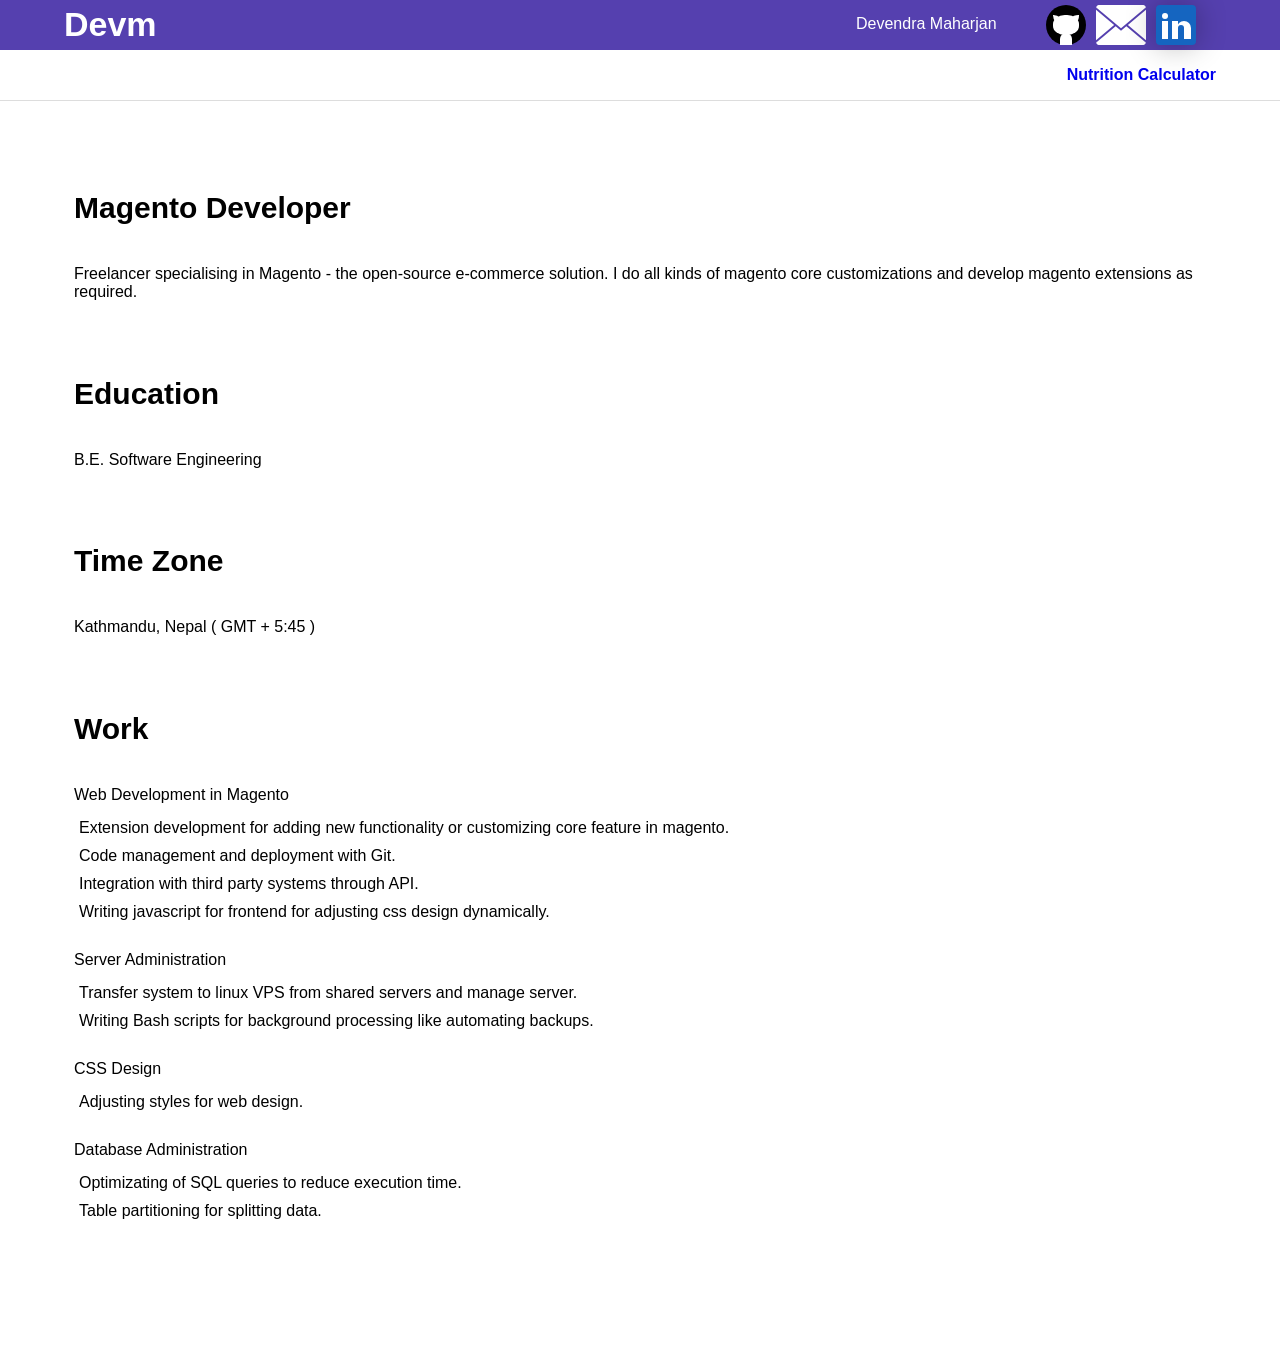
<file: index.html>
<!DOCTYPE html>
<html lang="en">
	<head>
		<title>Magento Developer</title>	
		<meta name="description" content="PHP Developer, Javascript Developer, Linux, Magento, Magento Freelancer, E-commerce,Kathmandu, Nepal" />	
		<meta name="robots" content="INDEX,FOLLOW" />
		<link rel="stylesheet" href="css/main.css">
		<script src="js/main.js"></script>
		<meta name="viewport" content="width=device-width, initial-scale=1.0">
	</head>
	<body onload="onload(null)">
		<div>
		 <div class="header">
		 </div>	 
		  <div class="content">		    
			 <div style="padding: 10px;">		  
			  <h4>Magento Developer</h4>
			  <p> Freelancer specialising in Magento - the open-source e-commerce solution. I do all kinds of magento core customizations and develop magento extensions as required.</p>		  
			 </div>		
			 <div style="padding: 10px;">
				  
				  <h4>Education</h4>
				  <p>B.E. Software Engineering</p>
				  
				</div>
				
			<div style="padding: 10px;">
				  
				  <h4>Time Zone</h4>
				  <p> Kathmandu, Nepal ( GMT + 5:45 )</p>
				  
				</div>
			  <div style="padding: 10px;">
				<h4>Work</h4>
				<ul class="port">
					<li>Web Development in Magento
						<ul>
							<li>Extension development for adding new functionality or customizing core feature in magento.</li>
							<li>Code management and deployment with Git.</li>
							<li>Integration with third party systems through API.</li>
							<li>Writing javascript for frontend for adjusting css design dynamically.</li>
						</ul>
					</li>			
					<li>Server Administration
						<ul>
							<li>Transfer system to linux VPS from shared servers and manage server.</li>					
							<li>Writing Bash scripts for background processing like automating backups.</li>					
						</ul>
					</li>
					<li>CSS Design
						<ul>
							<li>Adjusting styles for web design.</li>		
						</ul>
					</li>
					<li>Database Administration
						<ul>
							<li>Optimizating of SQL queries to reduce execution time.</li>		
							<li>Table partitioning for splitting data.</li>					
						</ul>
					</li>
				</ul>
			  </div>
		  </div>  
		  <div class="bottom">
				
		  </div>
		</div>
	</body>
</html>
</file>
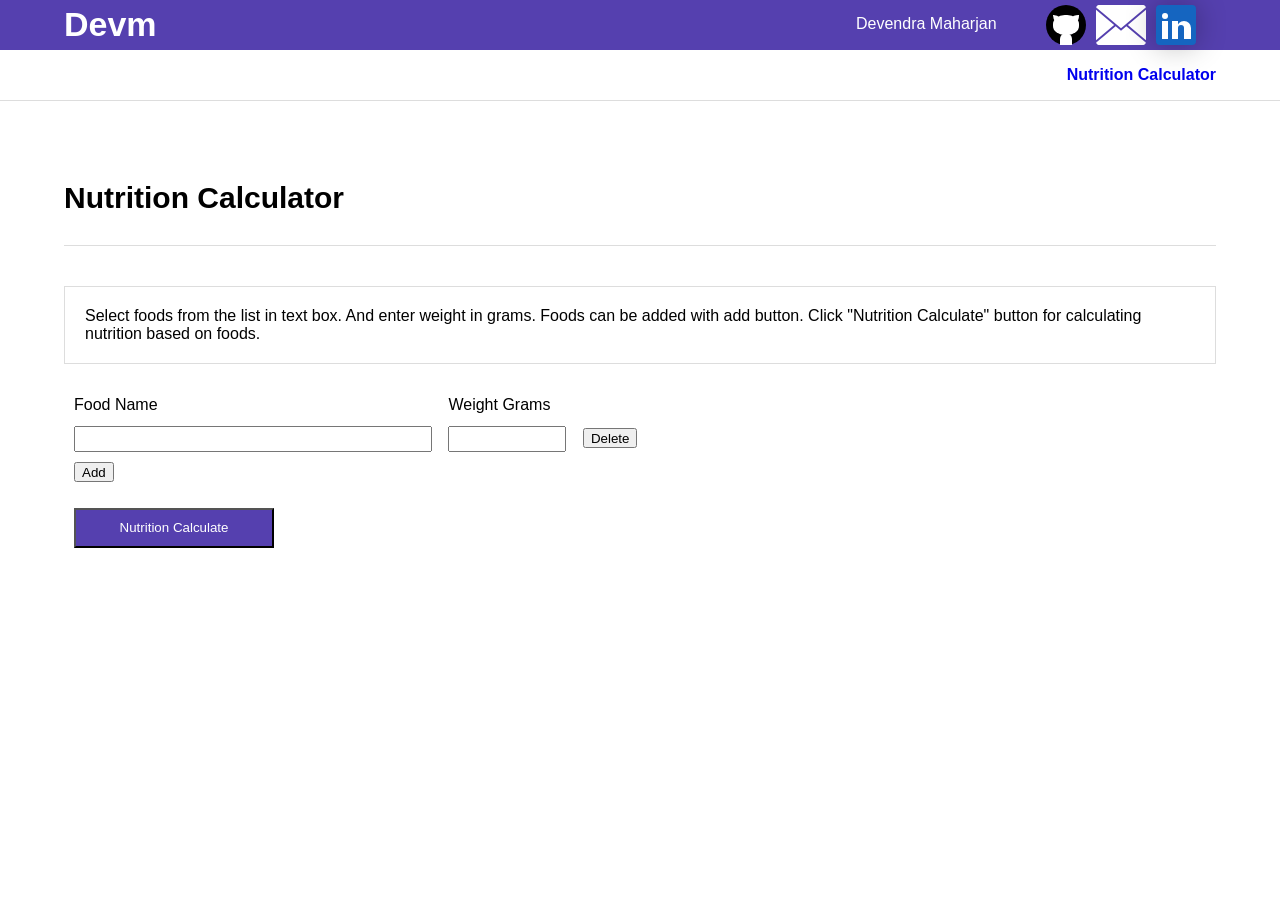
<file: nutrition-calculator/index.html>
<!DOCTYPE html>
<html lang="en">
	<head>
		<title>Nutrition Calculator</title>
		<link rel="stylesheet" href="/css/main.css">
		<script src="/js/main.js"></script>
		<script src="/js/nutrition.js"></script>
		<meta name="viewport" content="width=device-width, initial-scale=1.0">
	</head>
	<body onload="onload(Foodname)">		
	<div>
	  <div class="header">
	 </div>   	 
	  <div class="content">		
		 <div class="food_main">
		 <h4 class="title">Nutrition Calculator</h4>
		 <div class="comment">
			 <span>Select foods from the list in text box. And enter weight in grams. Foods can be added with add button. Click "Nutrition Calculate" button for calculating nutrition based on foods.</span>
		 </div>    
		 <div class="food">	
			<form>
			<ul class="rows">
				<li class="row heading">
					<ul>
						<li class="column-1"><span>Food Name</span></li>
						<li class="column-2"><span>Weight Grams</span></li>
						<li class="column-3"></li>
					</ul>
				</li>
				<li class="row">
					<ul>
						<li class="column-1">
							<span class="label-field-potrait">Food Name</span>
							<input type="text" class="name" name="name[]" />
							<input type="hidden" class="food_id" name="id[]"/>
						</li>
						<li class="column-2">
							<span class="label-field-potrait">Weight Grams</span>
							<input type="text" class="weightGram" name="weightGram[]" />
						</li>
						<li class="column-3">
							<input type="button" class="delete" onclick="Foodname.deleteRow(this)" value="Delete"/>
						</li>							
					</ul>
				</li>	
				<li class="row">	
					<ul class="template">
						<li class="column-1">
							<span class="label-field-potrait">Food Name</span>
							<input type="text" class="name" name="name[]" />
							<input type="hidden" class="food_id" name="id[]"/>
						</li>
						<li class="column-2">
							<span class="label-field-potrait">Weight Grams</span>
							<input type="text" class="weightGram" name="weightGram[]" />
						</li>
						<li class="column-3">
							<input type="button" class="delete" onclick="Foodname.deleteRow(this)" value="Delete"/>
						</li>							
					</ul>				
					<ul><li class="button"><input type="button" class="add" value="Add"/></li></ul>
				</li>			
			</ul>
			<ul class="submit"><li><input type="submit" class="calculate" value="Nutrition Calculate"/></li></ul>
			</form>
		</div>
		</div>
	  </div>  
	  <div class="bottom">
			
	  </div>
	  <div class="loader"><div class="loader-content"><span class="loader-text">Calculating...</span></div></div>
	</body>
</html>
</file>
<file: css/main.css>
body{margin:0px;font-family:Arial, Helvetica, sans-serif}	
	a{text-decoration:none}
	.links,.content{position:relative;width:90%;margin: auto;}
	.links .items{float:right;margin:0}
	.top_container{position:relative;height:50px;border-bottom:1px solid #ddd}
	.top_menu{position:absolute;width:90%;margin:auto;left:0;top:0;right:0;bottom:0;font-weight:bold;cursor:pointer}
	.top_menu .items{position:absolute;right:0}
	.content {padding-top:40px}
	.content h4{font-size:30px}
	.flex {background-color: rgb(85 64 175);display:-webkit-box;min-height: 50px;height: auto;}
	.top_menu .items, .flex .items, .menu .items{display:-webkit-box;list-style-type:none;padding-left:0px}
	.logo{position:absolute;margin:0px;top:0px;bottom:0px;padding:0px;list-style-type:none;}
	.logo li{height: 100%;}
	.menu.name{position:abolute;margin:auto;top:0;bottom:0;height:20px;font-size:20px}
	.comp {position: absolute;color:#ffffff;font-size:17px;top: 0;bottom: 0;margin: auto;height: 40px;}
	.comp span{font-size:34px;font-weight:bold}
	.menu .name_container{position: relative;height: 100%;width: 180px;}
	.menu .name{position:absolute;margin:auto;top:0;bottom:0;height:20px}
	.menu{padding-right:20px;color:#ffffff}
	.bottom{width:100%;height:80px;}
	.menu .item{margin:0px;padding-right:10px}
	.testimonials {position:relative;display:block}	
	.testimonials > ul{border-style: groove;border-width: 1px;border-radius: 5px;}
	.testimonials ul li.testimonial{padding: 20px;display:none}
	.testimonials .items li.item{display:none}
	.projects{padding-top:10px;display:block}
	.emailcontent{position:relative;width: 250px;padding-top:35px}
	.email{position:absolute;top:0;bottom:0;margin:auto;height:20px}
	ul.port{padding-left:0px;list-style-type:none}
	ul.port ul{padding-top:10px}
	ul.port > li{padding-bottom:25px}
	ul.port ul li{padding:5px}
	.food ul.items{background:#fff;width:500px;z-index:1;max-height:400px;overflow-y:scroll;padding-left:0px;list-style-type:none;border:1px solid #ddd;margin-top:0px}
	.food ul.items li{padding:5px 10px}
	.food ul.items li:hover{background:#ddd;cursor:pointer}	 
	ul.items li.item {display:block !important}
	.food .name{width:350px}	
	.food .weightGram{width:110px}	
	.food .rows li{list-style-type:none;}
	.food .rows li.row li{display:inline-block;min-height:20px;height:auto;padding:5px 10px;}	
	.food .rows li.row ul{padding-left:0px}	
	/*.food .rows li.column-1 {width:350px}*/
	/*.food .rows li.column-2 {width:110px} */
	.food .rows li.column-3 {width:100px}	
	.food .template{display:none}
	.content .comment{margin-top:30px;padding:20px;border:1px solid #ddd}
	.content .submit li{padding:5px 10px}
	.content .submit input{padding:5px;width:200px;height:40px;background-color: rgb(85 64 175);color:#fff}
	table{width:100%;border-collapse: collapse;border:1px solid #ddd;}
	table thead td{font-weight:bold}
	table td{padding:5px;border-bottom:1px solid #ddd}
	ul{list-style-type:none;}
	input{height:20px}	
	.food_main .title{border-bottom:1px solid #ddd;padding-bottom:30px} 	
	.link .back{padding-bottom:50px;cursor:pointer}
	
@media only screen and (min-width: 200px) and (max-width: 767px) {
	.name_container .name{
		display:none;
	}
	.food .heading{display:none}
	.label-field-potrait{display:block}
	form input{margin-top:10px}
	ul{padding:0px}
	.food .name{width:100%}
	.food .rows li{
		box-sizing: border-box;
		width:100%
	}
	.food ul.items{
		width:100%
	} 
	.food .rows li.row ul:first-child{
		border:1px solid #ddd;
		margin-bottom:10px;
	}
	
}
@media only screen and (min-width: 767px) {
	.label-field-potrait{display:none}
	form input{margin-top:0px}
	ul{padding-left:0px}
	.food .rows li.column-1 {width:350px}
	.food .rows li.column-2 {width:110px}
}

{box-sizing:border-box}
	
/* Next & previous buttons */
.prev, .next {
	cursor: pointer;
	position: absolute;
	top: 50%;
	width: auto;
	margin-top: -22px;
	padding: 16px;
	color: white;
	font-weight: bold;
	font-size: 18px;
	transition: 0.6s ease;
	border-radius: 0 3px 3px 0;
	user-select: none;
	display:none;
}

/* Position the "next button" to the right */
.next {
	right: 0;
	border-radius: 3px 0 0 3px;
}

/* On hover, add a black background color with a little bit see-through */
.prev:hover, .next:hover {
	background-color: rgb(85 64 175); 
}


/* Fading animation */
.fade {
	animation-name: fade;
	animation-duration: 1.5s;
}

@keyframes fade {
	from {opacity: .4}
	to {opacity: 1}
}
	
.container {
	height: var(--container-height,40px);
	width: var(--container-width,40px);
}
.linkedin-icon-bg {
    background: #1565c0;
    height: var(--height,40px);
    width: var(--width,40px);
    border-radius: var(--borderRadius,4px);
    box-shadow: 0 0 30px rgba(0,0,0,0.3);
    position: relative;
    overflow: hidden;
}
.i {
	position: absolute;
	height: var(--height,18px);
	width: var(--width,6px);
	background: #fff;
	bottom: var(--bottom,6px);
	left: var(--left,6px);
}
.i:after {
	content: "";
	position: absolute;
	background: #fff;
	height: var(--pseudo-after-height,7px);
	width:var(--pseudo-after-width,7px);
	border-radius: 50%;
	bottom: var(--pseudo-after-bottom,21px);
	left: var(--pseudo-after-left,-1px);
}    
.n {
	position: absolute;
	height: var(--height,18px);
	width: var(--width,6px);
	background: #fff;
	bottom: var(--bottom,6px);
	left: var(--left,16px);
}
.n:before {
	content: "";
	position: absolute;
	background: #fff;
	border-radius: 5000px 5000px 0 0;
	height: var(--pseudo-before-height,18px);
	width: var(--pseudo-before-width,14px);
	bottom: 0;
	left: var(--pseudo-beforeleft,5px);
}      
.n:after {
	content: "";
	position: absolute;
	background: #1565c0;
	border-radius: 5000px 5000px 0 0;
	height: var(--pseudo-after-height,14px);
	width: var(--pseudo-after-width,6px);
	bottom: 0;
	left: var(--pseudo-after-left,6px);
}
.letter {  
	background-color: #FFF;
	position: relative;
	border-radius:var(--borderRadius,4px);
	height: var(--height,40px);
	width: var(--width,50px);
	overflow: hidden;
}
.letter:before, .letter:after {
	content: '';
	position: absolute;
	height: var(--pseudo-height, 50px);;
	width: var(--pseudo-width, 50px);;
	transform: rotate(45deg) skew(-5deg, -5deg);
	background-color: var(--pseudo-bgcolor,#fff);
}
.letter:before {
	bottom: var(--pseudo-before-bottom,-85%);
	box-shadow: var(--pseudo-before-hoffset, -2px) var(--pseudo-before-voffset, -2px) 0 0 rgb(85 64 175);
}
.letter:after {
	top: var(---pseudo-after-top,-85%);
	box-shadow: var(--pseudo-after-hoffset, 2px) var(--pseudo-after-voffset, 2px) 0 0 rgb(85 64 175);
}
.github_container{
	position:relative;
	width:var(--container-width,100px);
	height:var(--container-height,100px);
	border-radius:50%;
	background-color:#000;	
}
.git_top{
	position:absolute;
	width:var(--width,65px);
	height:var(--height,50px);
	top:0;
	bottom:0;
	left:0;
	right:0;
	margin:auto;
	border-radius:45%;
	background-color:#fff;
}
.git_top:before{
	content:"";
	position:absolute;
	top:-5;
	height: var(--pseudo-before-height,25px);
	width: var(--pseudo-before-width,25px);
	border-radius: 0% 95%;
	background-color: #fff;			
}

.git_top:after{
	 content:"";
	 position:absolute;
	 top:-5;
	 right:0;
	 height: var(--pseudo-after-height,25px);
	 width: var(--pseudo-after-width,25px);
	 border-radius: 95% 0%;
	 background-color: #fff;		 
}

.git_bottom{
	position:absolute;
	width:var(--width,30px);
	height:var(--height,30px);
	bottom:0;
	left:0;
	right:0;
	margin:auto;
	border-radius:50% 50% 0 0;
	background-color:#fff;
}
.loader{
	position: absolute; 
	margin: auto; 
	left: 0;
	right: 0;
	/*top: 0;*/	
	/*bottom: 0;*/	
	width: 175px;
	border: 1px solid #ddd;
    border-radius: 5%;
    text-align: center;
	height: 40px; 
	background:#fff;
	/*border-radius: 50%; 
	border-width: 6px; 
	border-style: solid; 
	border-color: rgb(85 64 175) rgb(243, 243, 243) rgb(243, 243, 243); 		
	animation: 1s linear 0s infinite;*/
	display:none;
}
.loader-content{
	position:relative;
	height:100%;
}
.loader-text{
	position: absolute; 
	margin: auto; 
	left: 0;
	top: 0;
	right: 0;
	bottom: 0;	
	height:20px;
}
</file>
